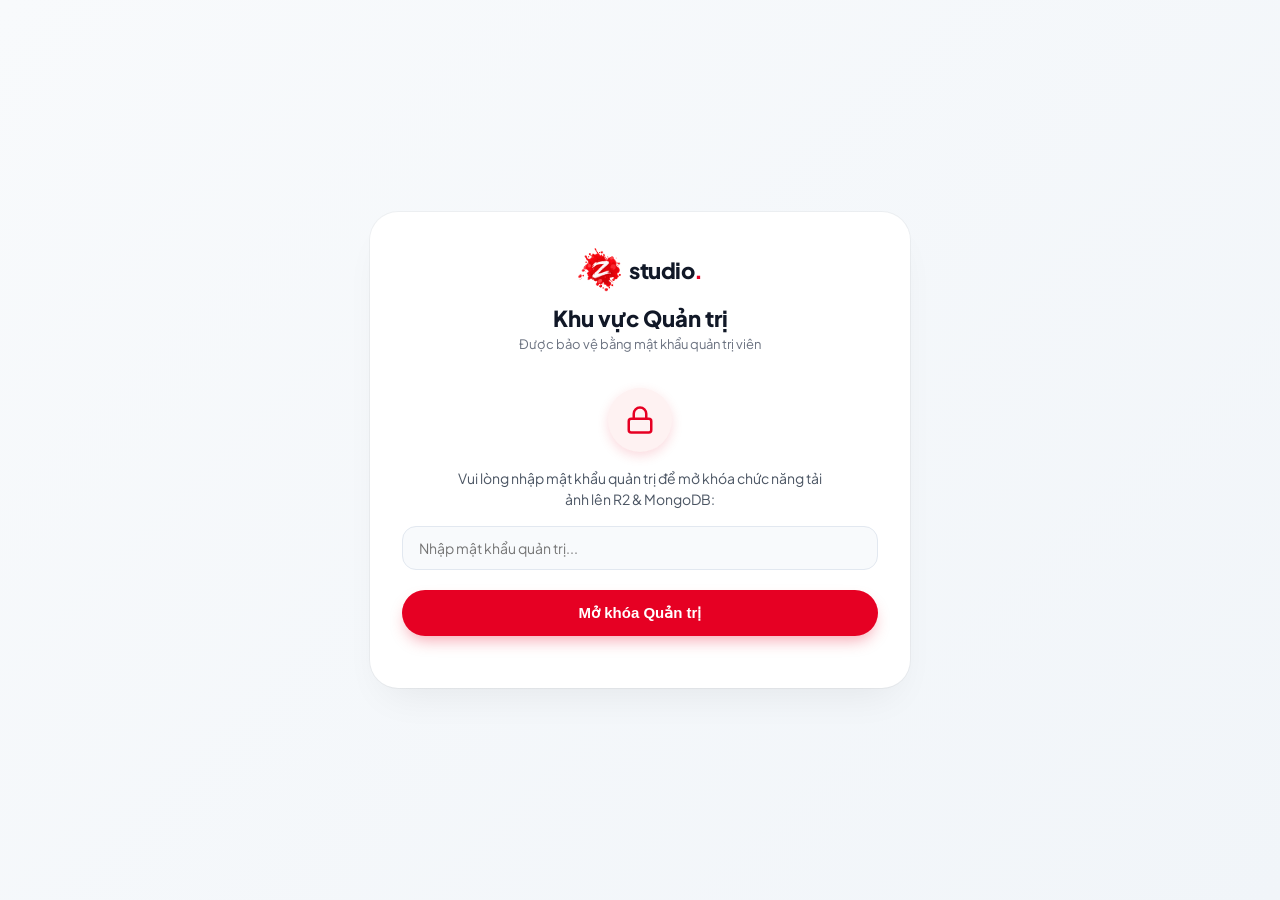
<file: upload/index.html>
<!DOCTYPE html>
<html lang="vi">
<head>
  <meta charset="UTF-8" />
  <meta name="viewport" content="width=device-width, initial-scale=1.0" />
  <title>Zozo Studio - Quản trị tải ảnh R2</title>
  <link rel="icon" type="image/png" href="../logo-z.png" />
  <!-- Google Fonts -->
  <link rel="preconnect" href="https://fonts.googleapis.com">
  <link rel="preconnect" href="https://fonts.gstatic.com" crossorigin>
  <link href="https://fonts.googleapis.com/css2?family=Plus+Jakarta+Sans:wght@400;500;600;700;800&display=swap" rel="stylesheet">
  <link rel="stylesheet" href="index.css" />
</head>
<body>
  <div class="card-wrapper">
    <!-- Header -->
    <div class="header">
      <div class="logo-box">
        <img src="../logo-z.png" alt="Logo" class="logo-img" />
        <span class="logo-text">studio<span class="dot">.</span></span>
      </div>
      <h2 id="main-title">Khu vực Quản trị</h2>
      <p id="main-subtitle" class="subtitle">Được bảo vệ bằng mật khẩu quản trị viên</p>
    </div>

    <!-- 1. LOCK SCREEN (Hiển thị khi chưa nhập mật khẩu) -->
    <div id="lock-screen" class="lock-box">
      <div class="lock-icon-wrap">
        <svg class="lock-icon" viewBox="0 0 24 24" fill="none" stroke="currentColor" stroke-width="2">
          <rect x="3" y="11" width="18" height="11" rx="2" ry="2"/>
          <path d="M7 11V7a5 5 0 0 1 10 0v4"/>
        </svg>
      </div>
      <p class="lock-desc">Vui lòng nhập mật khẩu quản trị để mở khóa chức năng tải ảnh lên R2 & MongoDB:</p>
      
      <form id="auth-form" class="auth-form">
        <div class="input-group">
          <input type="password" id="admin-pass-input" placeholder="Nhập mật khẩu quản trị..." required autocomplete="current-password" />
        </div>
        <p id="auth-error" class="auth-error hidden">Mật khẩu không chính xác!</p>
        <button type="submit" id="btn-unlock" class="btn-submit">
          <span id="unlock-text">Mở khóa Quản trị</span>
          <div id="unlock-loader" class="loader hidden"></div>
        </button>
      </form>
    </div>

    <!-- 2. UPLOAD SCREEN (Chỉ hiển thị khi đã mở khóa mật khẩu thành công) -->
    <div id="upload-screen" class="hidden">
      <!-- Admin Bar -->
      <div class="admin-bar">
        <span class="admin-badge">✓ Đã xác thực Quản trị</span>
        <button type="button" id="btn-logout" class="btn-logout" title="Đăng xuất khỏi thiết bị này">Đăng xuất</button>
      </div>

      <!-- Form Upload -->
      <form id="upload-form">
        <!-- Drag & Drop Zone -->
        <div class="drop-zone" id="drop-zone">
          <input type="file" id="file" name="file" accept="image/*" required />
          <div class="drop-content" id="drop-prompt">
            <svg class="upload-icon" viewBox="0 0 24 24" fill="none" stroke="currentColor" stroke-width="2">
              <path d="M21 15v4a2 2 0 0 1-2 2H5a2 2 0 0 1-2-2v-4"/>
              <polyline points="17 8 12 3 7 8"/>
              <line x1="12" y1="3" x2="12" y2="15"/>
            </svg>
            <p class="drop-title">Kéo thả ảnh vào đây hoặc <span>chọn từ máy tính</span></p>
            <p class="drop-desc">Tự động tải lên Cloudflare R2 & ghi nhận vào MongoDB</p>
          </div>
          <img id="preview-img" class="hidden" alt="Preview Image" />
        </div>

        <!-- Title Input -->
        <div class="input-group">
          <label for="title">Tiêu đề tác phẩm <span class="required">*</span></label>
          <input type="text" id="title" name="title" placeholder="Ví dụ: Metis x Zeus, Sanchan..." required />
        </div>

        <!-- Description Input -->
        <div class="input-group">
          <label for="descriptionInput">Câu chuyện / Trích dẫn / Mô tả</label>
          <textarea id="descriptionInput" name="description" rows="3" placeholder="Nhập câu trích dẫn hoặc mô tả của tác phẩm..."></textarea>
        </div>

        <!-- Submit Button -->
        <button type="submit" id="submit-btn" class="btn-submit">
          <span id="btn-text">Tải lên R2 & Lưu Database</span>
          <div id="btn-loader" class="loader hidden"></div>
        </button>
      </form>

      <!-- Response / Success Alert -->
      <div id="response" class="response-card hidden">
        <div class="success-icon">✓</div>
        <h3>Tải lên thành công!</h3>
        <p id="uploaded-info" class="uploaded-info"></p>
        <div class="links-row">
          <a href="" id="uploaded-link" target="_blank" class="btn-view">Xem ảnh trên R2 ↗</a>
          <button type="button" id="btn-reset" class="btn-reset">Tải ảnh khác</button>
        </div>
      </div>
    </div>
  </div>

  <script src="index.js"></script>
</body>
</html>
</file>
<file: upload/index.css>
* {
  box-sizing: border-box;
  margin: 0;
  padding: 0;
}

body {
  font-family: 'Plus Jakarta Sans', -apple-system, BlinkMacSystemFont, "Segoe UI", Roboto, sans-serif;
  background: linear-gradient(135deg, #f8fafc 0%, #f1f5f9 100%);
  color: #111827;
  min-height: 100vh;
  display: flex;
  justify-content: center;
  align-items: center;
  padding: 24px;
}

.card-wrapper {
  background: #ffffff;
  width: 100%;
  max-width: 540px;
  border-radius: 28px;
  box-shadow: 0 20px 40px -15px rgba(0, 0, 0, 0.07), 0 0 0 1px rgba(0, 0, 0, 0.04);
  padding: 36px 32px;
  display: flex;
  flex-direction: column;
  gap: 20px;
}

/* Header */
.header {
  text-align: center;
}

.logo-box {
  display: inline-flex;
  align-items: center;
  gap: 8px;
  margin-bottom: 12px;
}

.logo-img {
  width: 44px;
  height: 44px;
  object-fit: contain;
}

.logo-text {
  font-size: 22px;
  font-weight: 800;
  color: #111827;
  letter-spacing: -0.5px;
}

.logo-text .dot {
  color: #e60023;
}

.header h2 {
  font-size: 22px;
  font-weight: 800;
  color: #111827;
  margin-bottom: 4px;
}

.header .subtitle {
  font-size: 13px;
  color: #6b7280;
}

/* Lock Box */
.lock-box {
  display: flex;
  flex-direction: column;
  align-items: center;
  text-align: center;
  gap: 16px;
  padding: 16px 0;
}

.lock-icon-wrap {
  width: 64px;
  height: 64px;
  border-radius: 50%;
  background: #fef2f2;
  color: #e60023;
  display: flex;
  align-items: center;
  justify-content: center;
  box-shadow: 0 4px 12px rgba(230, 0, 35, 0.15);
}

.lock-icon {
  width: 30px;
  height: 30px;
}

.lock-desc {
  font-size: 14px;
  color: #4b5563;
  line-height: 1.5;
  max-width: 380px;
}

.auth-form {
  width: 100%;
  display: flex;
  flex-direction: column;
  gap: 12px;
}

.auth-error {
  color: #dc2626;
  font-size: 13px;
  font-weight: 600;
}

/* Admin Bar */
.admin-bar {
  display: flex;
  align-items: center;
  justify-content: space-between;
  padding-bottom: 14px;
  margin-bottom: 10px;
  border-bottom: 1px solid #f1f5f9;
}

.admin-badge {
  display: inline-flex;
  align-items: center;
  gap: 6px;
  background: #ecfdf5;
  color: #059669;
  font-size: 12px;
  font-weight: 700;
  padding: 4px 12px;
  border-radius: 999px;
}

.btn-logout {
  background: transparent;
  border: 1px solid #e2e8f0;
  color: #64748b;
  font-size: 12px;
  font-weight: 600;
  padding: 4px 12px;
  border-radius: 999px;
  cursor: pointer;
  transition: all 0.2s;
}

.btn-logout:hover {
  background: #fef2f2;
  color: #dc2626;
  border-color: #fca5a5;
}

/* Drag & Drop Zone */
.drop-zone {
  position: relative;
  border: 2px dashed #e2e8f0;
  border-radius: 20px;
  background: #f8fafc;
  padding: 24px 16px;
  text-align: center;
  cursor: pointer;
  transition: all 0.2s ease;
  overflow: hidden;
  min-height: 180px;
  display: flex;
  align-items: center;
  justify-content: center;
}

.drop-zone:hover, .drop-zone.dragover {
  border-color: #e60023;
  background: #fff5f5;
}

.drop-zone input[type="file"] {
  position: absolute;
  inset: 0;
  width: 100%;
  height: 100%;
  opacity: 0;
  cursor: pointer;
}

.drop-content {
  display: flex;
  flex-direction: column;
  align-items: center;
  gap: 8px;
  pointer-events: none;
}

.upload-icon {
  width: 36px;
  height: 36px;
  color: #94a3b8;
  margin-bottom: 4px;
}

.drop-title {
  font-size: 14px;
  font-weight: 600;
  color: #334155;
}

.drop-title span {
  color: #e60023;
  text-decoration: underline;
}

.drop-desc {
  font-size: 12px;
  color: #94a3b8;
}

#preview-img {
  max-height: 220px;
  max-width: 100%;
  border-radius: 12px;
  object-fit: contain;
  box-shadow: 0 4px 12px rgba(0, 0, 0, 0.08);
}

/* Inputs */
.input-group {
  display: flex;
  flex-direction: column;
  gap: 6px;
}

.input-group label {
  font-size: 13px;
  font-weight: 700;
  color: #374151;
}

.input-group .required {
  color: #e60023;
}

.input-group input,
.input-group textarea {
  font-family: inherit;
  font-size: 14px;
  padding: 12px 16px;
  border-radius: 14px;
  border: 1px solid #e2e8f0;
  background: #f8fafc;
  color: #1e293b;
  outline: none;
  transition: all 0.2s ease;
}

.input-group input:focus,
.input-group textarea:focus {
  border-color: #e60023;
  background: #ffffff;
  box-shadow: 0 0 0 3px rgba(230, 0, 35, 0.12);
}

.input-group textarea {
  resize: vertical;
}

/* Submit Button */
.btn-submit {
  display: flex;
  align-items: center;
  justify-content: center;
  gap: 10px;
  width: 100%;
  padding: 14px 20px;
  background: #e60023;
  color: #ffffff;
  border: none;
  border-radius: 999px;
  font-size: 15px;
  font-weight: 700;
  cursor: pointer;
  box-shadow: 0 8px 16px -4px rgba(230, 0, 35, 0.35);
  transition: all 0.2s ease;
  margin-top: 8px;
}

.btn-submit:hover:not(:disabled) {
  background: #ad081b;
  transform: translateY(-1px);
}

.btn-submit:active:not(:disabled) {
  transform: translateY(0);
}

.btn-submit:disabled {
  opacity: 0.65;
  cursor: not-allowed;
}

/* Loader */
.loader {
  width: 18px;
  height: 18px;
  border: 2px solid #ffffff;
  border-bottom-color: transparent;
  border-radius: 50%;
  animation: rotation 1s linear infinite;
}

@keyframes rotation {
  0% { transform: rotate(0deg); }
  100% { transform: rotate(360deg); }
}

/* Response Card */
.response-card {
  background: #f0fdf4;
  border: 1px solid #bbf7d0;
  border-radius: 20px;
  padding: 20px;
  text-align: center;
  display: flex;
  flex-direction: column;
  align-items: center;
  gap: 10px;
  animation: fadeIn 0.3s ease;
}

.success-icon {
  width: 36px;
  height: 36px;
  background: #22c55e;
  color: white;
  border-radius: 50%;
  display: flex;
  align-items: center;
  justify-content: center;
  font-weight: bold;
  font-size: 18px;
}

.response-card h3 {
  font-size: 16px;
  color: #166534;
  font-weight: 700;
}

.uploaded-info {
  font-size: 13px;
  color: #374151;
  line-height: 1.5;
}

.links-row {
  display: flex;
  gap: 10px;
  margin-top: 4px;
}

.btn-view {
  background: #16a34a;
  color: #ffffff;
  text-decoration: none;
  padding: 8px 18px;
  border-radius: 999px;
  font-size: 13px;
  font-weight: 700;
  transition: background 0.2s;
}

.btn-view:hover {
  background: #15803d;
}

.btn-reset {
  background: #e2e8f0;
  color: #475569;
  border: none;
  padding: 8px 18px;
  border-radius: 999px;
  font-size: 13px;
  font-weight: 700;
  cursor: pointer;
  transition: background 0.2s;
}

.btn-reset:hover {
  background: #cbd5e1;
}

.hidden {
  display: none !important;
}

@keyframes fadeIn {
  from { opacity: 0; transform: translateY(6px); }
  to { opacity: 1; transform: translateY(0); }
}
</file>
